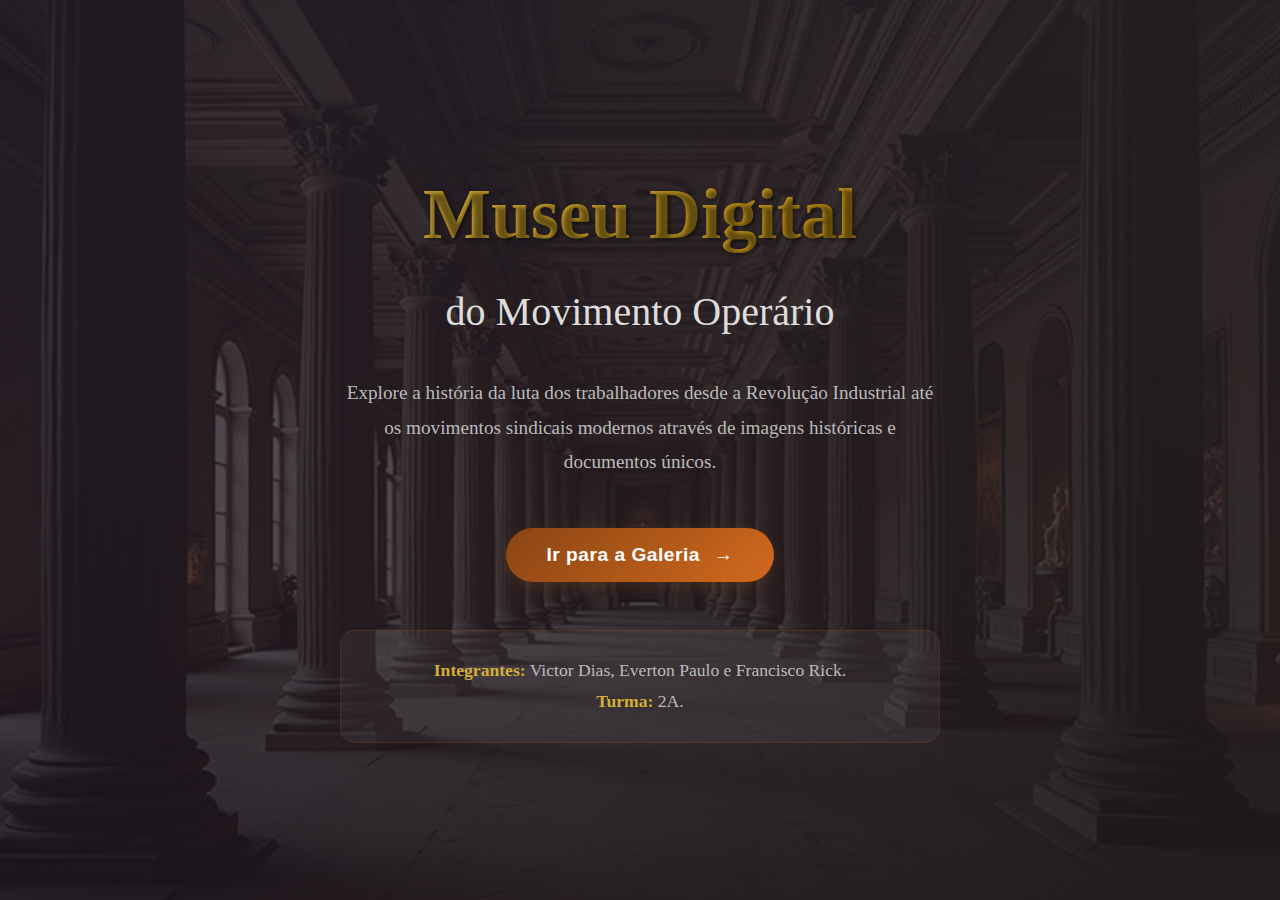
<file: index.html>
<html lang="pt-BR">
<head>
    <meta charset="UTF-8">
    <meta name="viewport" content="width=device-width, initial-scale=1.0">
     <link rel="shortcut icon" href="fotos/museu-britanico.png" type="image/x-icon">
    <title>Museu Digital do Movimento Operário</title>
    <meta name="description" content="Explore a história da luta dos trabalhadores desde a Revolução Industrial até os movimentos sindicais modernos">
    <link rel="stylesheet" href="style.css">
</head>
<body>
        <div class="hero-container">
        <div class="hero-overlay"></div>
        <div class="hero-content">
            <h1 class="hero-title">Museu Digital</h1>
            <h2 class="hero-subtitle">do Movimento Operário</h2>
            <p class="hero-description">
                Explore a história da luta dos trabalhadores desde a Revolução Industrial 
                até os movimentos sindicais modernos através de imagens históricas e documentos únicos.
            </p>
            <button class="cta-button" onclick="goToGallery()">
                Ir para a Galeria
                <span class="arrow">→</span>
            </button>
            
            <div class="team-info">
                <p class="team-text">
                    <strong>Integrantes:</strong> Victor Dias, Everton Paulo e Francisco Rick.<br>
                    <strong>Turma:</strong> 2A.
                </p>
            </div>
        </div>
    </div>

    <script src="script.js"></script>
</body>
</html>
</file>
<file: style.css>
* {
    margin: 0;
    padding: 0;
    box-sizing: border-box;
}

body {
    font-family: 'Georgia', 'Times New Roman', serif;
    background-color: #1a1a2e;
    color: #eee;
    line-height: 1.6;
}

/* Página Principal */
.hero-container {
    min-height: 100vh;
    background-image: linear-gradient(rgba(26, 26, 46, 0.75), rgba(16, 13, 34, 0.8)), url(fotos/capa);
    background-size: cover;
    background-position: center;
    background-attachment: fixed;
    display: flex;
    align-items: center;
    justify-content: center;
    position: relative;
}

.hero-overlay {
    position: absolute;
    top: 0;
    left: 0;
    width: 100%;
    height: 100%;
    background: linear-gradient(135deg, rgba(139, 69, 19, 0.1), rgba(184, 134, 11, 0.1));
}

.hero-content {
    text-align: center;
    max-width: 800px;
    padding: 2rem;
    position: relative;
    z-index: 2;
}

.hero-title {
    font-size: 4.5rem;
    font-weight: bold;
    background: linear-gradient(135deg, #d4af37, #b8860b);
    -webkit-background-clip: text;
    background-clip: text;
    -webkit-text-fill-color: transparent;
    margin-bottom: 0.5rem;
    text-shadow: 2px 2px 4px rgba(0, 0, 0, 0.5);
}

.hero-subtitle {
    font-size: 2.5rem;
    color: #ddd;
    margin-bottom: 2rem;
    font-weight: normal;
}

.hero-description {
    font-size: 1.2rem;
    color: #bbb;
    margin-bottom: 3rem;
    line-height: 1.8;
    max-width: 600px;
    margin-left: auto;
    margin-right: auto;
}

.cta-button {
    background: linear-gradient(135deg, #8b4513, #d2691e);
    color: white;
    border: none;
    padding: 1rem 2.5rem;
    font-size: 1.2rem;
    border-radius: 50px;
    cursor: pointer;
    transition: all 0.3s ease;
    font-weight: bold;
    letter-spacing: 0.5px;
    box-shadow: 0 4px 15px rgba(139, 69, 19, 0.3);
}

.cta-button:hover {
    transform: translateY(-2px);
    box-shadow: 0 6px 20px rgba(139, 69, 19, 0.4);
    background: linear-gradient(135deg, #a0522d, #daa520);
}

.arrow {
    margin-left: 0.5rem;
    transition: transform 0.3s ease;
}

.cta-button:hover .arrow {
    transform: translateX(4px);
}

.team-info {
    margin-top: 3rem;
    padding: 1.5rem;
    background: rgba(255, 255, 255, 0.05);
    border-radius: 15px;
    border: 1px solid rgba(139, 69, 19, 0.3);
}

.team-text {
    color: #bbb;
    font-size: 1.1rem;
    line-height: 1.8;
    margin: 0;
}

.team-text strong {
    color: #d4af37;
}

/* Página da Galeria */
.gallery-page {
    background: linear-gradient(135deg, #0d0d0d, #1a1a1a, #262626),
    url("https://www.transparenttextures.com/patterns/asfalt-dark.png");
    background-size: cover;
    background-repeat: repeat;
    background-attachment: fixed;
    min-height: 100vh;
}


.gallery-container {
    max-width: 1200px;
    margin: 0 auto;
    padding: 2rem;
}

.gallery-header {
    text-align: center;
    margin-bottom: 3rem;
}

.gallery-title {
    font-size: 3.5rem;
    background: linear-gradient(135deg, #d4af37, #b8860b);
    -webkit-background-clip: text;
    background-clip: text;
    -webkit-text-fill-color: transparent;
    margin-bottom: 1rem;
}

.gallery-description {
    font-size: 1.1rem;
    color: #bbb;
    max-width: 600px;
    margin: 0 auto;
}

.gallery-grid {
    display: grid;
    grid-template-columns: repeat(3, 1fr); 
    gap: 2rem;
}

.artwork-card {
    background: rgba(20, 20, 20, 0.9); 
    border-radius: 15px;
    overflow: hidden;
    cursor: pointer;
    transition: all 0.3s ease;
    border: 1px solid rgba(212, 175, 55, 0.3); 
    box-shadow: 0 4px 15px rgba(0, 0, 0, 0.5);
}

.artwork-card.empty {
    visibility: hidden;
    pointer-events: none;
}

.artwork-card:hover {
    transform: translateY(-8px);
    border-color: #d4af37; 
    box-shadow: 0 8px 25px rgba(212, 175, 55, 0.3);
}

.artwork-image {
    width: 100%;
    height: 250px;
    object-fit: cover;
    transition: transform 0.3s ease;
}

.artwork-card:hover .artwork-image {
    transform: scale(1.05);
}

.artwork-info {
    padding: 1.5rem;
}

.artwork-title {
    font-size: 1.3rem;
    color: #d4af37;
    margin-bottom: 1rem;
    font-weight: bold;
}

.artwork-preview {
    color: #bbb;
    font-size: 0.95rem;
    line-height: 1.6;
    margin-bottom: 1rem;
}

.click-hint {
color: #e67e22; 
    font-size: 0.9rem;
    font-weight: bold;
}

/* Modal */
.modal {
    display: none;
    position: fixed;
    z-index: 1000;
    left: 0;
    top: 0;
    width: 100%;
    height: 100%;
    background-color: rgba(0, 0, 0, 0.9);
    opacity: 0;
    transform: scale(0.96);
    transition: opacity 0.4s ease, transform 0.4s cubic-bezier(.4,1.4,.6,1);
}

.modal.show {
    opacity: 1;
    transform: scale(1);

#modal-image {
    width: 700px;      
    height: 500px;     
    display: block;
    margin: 0 auto;
}

.modal-content {
    background: linear-gradient(135deg, #0d0d0d, #1a1a1a, #262626);
    margin: 2% auto;
    padding: 0;
    border-radius: 15px;
    width: 90%;
    max-width: 1000px;
    max-height: 90vh;
    overflow-y: auto;
    border: 2px solid #8b4513;
}

.close {
    color: #aaa;
    float: right;
    font-size: 2rem;
    font-weight: bold;
    padding: 1rem;
    cursor: pointer;
}

.close:hover {
    color: #d4af37;
}

.modal-body {
    display: flex;
    flex-direction: column;
    padding: 2rem;
}

.modal-image-container {
    display: flex;
    justify-content: center;
    margin-bottom: 2rem;
}

.modal-image {
    max-width: 100%;
    max-height: 400px;
    height: auto;
    border-radius: 10px;
    border: 2px solid rgba(139, 69, 19, 0.3);
}

.modal-text {
    padding: 0;
}

.modal-title {
    font-size: 2.2rem;
    color: #d4af37;
    margin-bottom: 2rem;
    font-weight: bold;
    text-align: center;
}

.modal-section {
    margin-bottom: 2.5rem;
}

.modal-section h3 {
    color: #8b4513;
    font-size: 1.5rem;
    margin-bottom: 1rem;
    font-weight: bold;
}

.modal-description,
.modal-importance {
    color: #ddd;
    line-height: 1.8;
    font-size: 1.2rem;
    text-align: justify;
    text-indent: 20px;
}

/* Responsividade */
@media (max-width: 768px) {
    .hero-title {
        font-size: 3rem;
    }
    
    .hero-subtitle {
        font-size: 2rem;
    }
    
    
    .gallery-grid {
        grid-template-columns: 1fr;
        gap: 1.5rem;
    }
    
    .modal-image {
        max-height: 300px;
    }
    
    .modal-title {
        font-size: 1.8rem;
    }
    
    .modal-section h3 {
        font-size: 1.3rem;
    }
    
    .modal-description,
    .modal-importance {
        font-size: 1.1rem;
    }
    
    .gallery-title {
        font-size: 2.5rem;
    }
}

@media (max-width: 480px) {
    .hero-content {
        padding: 1rem;
    }
    
    .hero-title {
        font-size: 2.5rem;
    }
    
    .hero-subtitle {
        font-size: 1.5rem;
    }
    
    .team-text {
        font-size: 1rem;
    } }}

    /* Navbar */
.navbar {
    position: fixed;
    top: 0;
    width: 100%;
    background: rgba(20, 20, 20, 0.95);
    border-bottom: 1px solid rgba(212, 175, 55, 0.3);
    display: flex;
    justify-content: space-between;
    align-items: center;
    padding: 1rem 3rem;
    z-index: 100;
}

.nav-logo {
    font-size: 1.5rem;
    font-weight: bold;
    color: #d4af37;
}

.nav-links {
    list-style: none;
    display: flex;
    gap: 2rem;
}

.nav-links a {
    color: #eee;
    text-decoration: none;
    font-weight: bold;
    transition: color 0.3s;
}

.nav-links a:hover {
    color: #d4af37;
}

.nav-logo {
    display: flex;
    align-items: center;
    gap: 0.5rem; 
    font-size: 1.5rem;
    font-weight: bold;
    color: #d4af37;
}

.nav-logo img {
    height: 1.5em;
    width: auto;  
    vertical-align: middle; 
}

.museu {
    font-size: 1.8rem;
}

/* Linha do tempo */
.timeline-section {
    padding: 5rem 2rem;
    background: #111;
}

.section-title {
    text-align: center;
    font-size: 2.5rem;
    color: #d4af37;
    margin-bottom: 3rem;
}

.timeline {
    max-width: 800px;
    margin: auto;
    border-left: 3px solid #d4af37;
    padding-left: 2rem;
}

.timeline-item {
    margin-bottom: 2rem;
    position: relative;
}

.timeline-date {
    position: absolute;
    left: -120px;
    font-weight: bold;
    color: #e67e22;
}

.timeline-content {
    background: rgba(30, 30, 30, 0.9);
    padding: 1rem 1.5rem;
    border-radius: 10px;
    border: 1px solid rgba(212, 175, 55, 0.3);
}

/* Quiz */
.quiz-section {
    padding: 5rem 2rem;
    background: #1a1a2e;
    text-align: center;
}

#quiz-container {
    max-width: 700px;
    margin: auto;
    text-align: left;
    margin-bottom: 2rem;
}

.quiz-question {
    margin-bottom: 1.5rem;
}

.quiz-question h3 {
    margin-bottom: 0.5rem;
    color: #d4af37;
}

.quiz-option {
    display: block;
    margin-bottom: 0.3rem;
}

#quiz-result {
    font-size: 1.3rem;
    margin-top: 1rem;
    font-weight: bold;
    color: #e67e22;
}
</file>
